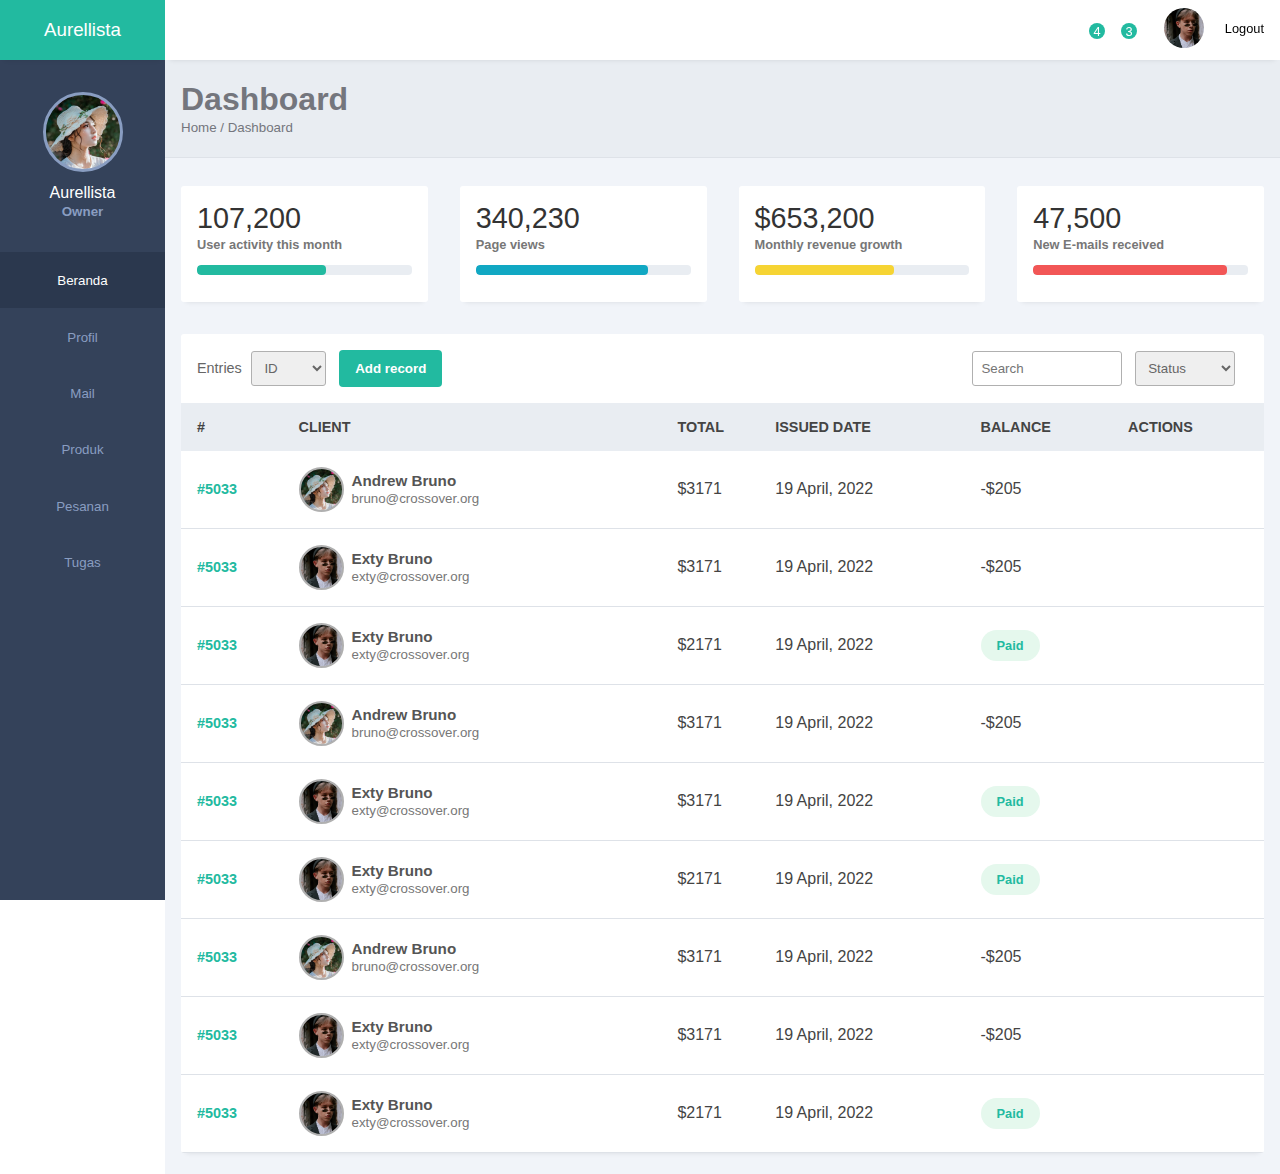
<file: admin/backup-index.html>
<!DOCTYPE html>
<html lang="en">
  <head>
    <meta charset="UTF-8" />
    <meta
      name="viewport"
      content="width=device-width,initial-scale=1,maximum-scale=1"
    />
    <title>Modern Admin Dashboard</title>
    <link rel="stylesheet" href="style.css" />
    <link
      rel="stylesheet"
      href="https://maxst.icons8.com/vue-static/landings/line-awesome/line-awesome/1.3.0/css/line-awesome.min.css"
    />
  </head>
  <body>
    <input type="checkbox" id="menu-toggle" />
    <div class="sidebar">
      <div class="side-header">
        <h3>A<span>urellista</span></h3>
      </div>

      <div class="side-content">
        <div class="profile">
          <div
            class="profile-img bg-img"
            style="background-image: url(img/3.jpeg)"
          ></div>
          <h4>Aurellista</h4>
          <small>Owner</small>
        </div>

        <div class="side-menu">
          <ul>
            <li>
              <a href="index.php?hal=beranda" class="active">
                <span class="las la-home"></span>
                <small>Beranda</small>
              </a>
            </li>
            <li>
              <a href="">
                <span class="las la-user-alt"></span>
                <small>Profil</small>
              </a>
            </li>
            <li>
              <a href="">
                <span class="las la-envelope"></span>
                <small>Mail</small>
              </a>
            </li>
            <li>
              <a class="nav-link" href="index.php?hal1=shirt">
                <span class="las la-clipboard-list"></span>
                <small>Produk</small>
              </a>
            </li>
            <li>
              <a href="">
                <span class="las la-shopping-cart"></span>
                <small>Pesanan</small>
              </a>
            </li>
            <li>
              <a href="">
                <span class="las la-tasks"></span>
                <small>Tugas</small>
              </a>
            </li>
          </ul>
        </div>
      </div>
    </div>

    <div class="main-content">
      <header>
        <div class="header-content">
          <label for="menu-toggle">
            <span class="las la-bars"></span>
          </label>

          <div class="header-menu">
            <label for="">
              <span class="las la-search"></span>
            </label>

            <div class="notify-icon">
              <span class="las la-envelope"></span>
              <span class="notify">4</span>
            </div>

            <div class="notify-icon">
              <span class="las la-bell"></span>
              <span class="notify">3</span>
            </div>

            <div class="user">
              <div
                class="bg-img"
                style="background-image: url(img/1.jpeg)"
              ></div>

              <span class="las la-power-off"></span>
              <span>Logout</span>
            </div>
          </div>
        </div>
      </header>

      <main>
        <div class="page-header">
          <h1>Dashboard</h1>
          <small>Home / Dashboard</small>
        </div>

        <div class="page-content">
          <div class="analytics">
            <div class="card">
              <div class="card-head">
                <h2>107,200</h2>
                <span class="las la-user-friends"></span>
              </div>
              <div class="card-progress">
                <small>User activity this month</small>
                <div class="card-indicator">
                  <div class="indicator one" style="width: 60%"></div>
                </div>
              </div>
            </div>

            <div class="card">
              <div class="card-head">
                <h2>340,230</h2>
                <span class="las la-eye"></span>
              </div>
              <div class="card-progress">
                <small>Page views</small>
                <div class="card-indicator">
                  <div class="indicator two" style="width: 80%"></div>
                </div>
              </div>
            </div>

            <div class="card">
              <div class="card-head">
                <h2>$653,200</h2>
                <span class="las la-shopping-cart"></span>
              </div>
              <div class="card-progress">
                <small>Monthly revenue growth</small>
                <div class="card-indicator">
                  <div class="indicator three" style="width: 65%"></div>
                </div>
              </div>
            </div>

            <div class="card">
              <div class="card-head">
                <h2>47,500</h2>
                <span class="las la-envelope"></span>
              </div>
              <div class="card-progress">
                <small>New E-mails received</small>
                <div class="card-indicator">
                  <div class="indicator four" style="width: 90%"></div>
                </div>
              </div>
            </div>
          </div>

          <div class="records table-responsive">
            <div class="record-header">
              <div class="add">
                <span>Entries</span>
                <select name="" id="">
                  <option value="">ID</option>
                </select>
                <button>Add record</button>
              </div>

              <div class="browse">
                <input
                  type="search"
                  placeholder="Search"
                  class="record-search"
                />
                <select name="" id="">
                  <option value="">Status</option>
                </select>
              </div>
            </div>

            <div>
              <table width="100%">
                <thead>
                  <tr>
                    <th>#</th>
                    <th><span class="las la-sort"></span> CLIENT</th>
                    <th><span class="las la-sort"></span> TOTAL</th>
                    <th><span class="las la-sort"></span> ISSUED DATE</th>
                    <th><span class="las la-sort"></span> BALANCE</th>
                    <th><span class="las la-sort"></span> ACTIONS</th>
                  </tr>
                </thead>
                <tbody>
                  <tr>
                    <td>#5033</td>
                    <td>
                      <div class="client">
                        <div
                          class="client-img bg-img"
                          style="background-image: url(img/3.jpeg)"
                        ></div>
                        <div class="client-info">
                          <h4>Andrew Bruno</h4>
                          <small>bruno@crossover.org</small>
                        </div>
                      </div>
                    </td>
                    <td>$3171</td>
                    <td>19 April, 2022</td>
                    <td>-$205</td>
                    <td>
                      <div class="actions">
                        <span class="lab la-telegram-plane"></span>
                        <span class="las la-eye"></span>
                        <span class="las la-ellipsis-v"></span>
                      </div>
                    </td>
                  </tr>
                  <tr>
                    <td>#5033</td>
                    <td>
                      <div class="client">
                        <div
                          class="client-img bg-img"
                          style="background-image: url(img/1.jpeg)"
                        ></div>
                        <div class="client-info">
                          <h4>Exty Bruno</h4>
                          <small>exty@crossover.org</small>
                        </div>
                      </div>
                    </td>
                    <td>$3171</td>
                    <td>19 April, 2022</td>
                    <td>-$205</td>
                    <td>
                      <div class="actions">
                        <span class="lab la-telegram-plane"></span>
                        <span class="las la-eye"></span>
                        <span class="las la-ellipsis-v"></span>
                      </div>
                    </td>
                  </tr>
                  <tr>
                    <td>#5033</td>
                    <td>
                      <div class="client">
                        <div
                          class="client-img bg-img"
                          style="background-image: url(img/1.jpeg)"
                        ></div>
                        <div class="client-info">
                          <h4>Exty Bruno</h4>
                          <small>exty@crossover.org</small>
                        </div>
                      </div>
                    </td>
                    <td>$2171</td>
                    <td>19 April, 2022</td>
                    <td>
                      <span class="paid">Paid</span>
                    </td>
                    <td>
                      <div class="actions">
                        <span class="lab la-telegram-plane"></span>
                        <span class="las la-eye"></span>
                        <span class="las la-ellipsis-v"></span>
                      </div>
                    </td>
                  </tr>
                  <tr>
                    <td>#5033</td>
                    <td>
                      <div class="client">
                        <div
                          class="client-img bg-img"
                          style="background-image: url(img/3.jpeg)"
                        ></div>
                        <div class="client-info">
                          <h4>Andrew Bruno</h4>
                          <small>bruno@crossover.org</small>
                        </div>
                      </div>
                    </td>
                    <td>$3171</td>
                    <td>19 April, 2022</td>
                    <td>-$205</td>
                    <td>
                      <div class="actions">
                        <span class="lab la-telegram-plane"></span>
                        <span class="las la-eye"></span>
                        <span class="las la-ellipsis-v"></span>
                      </div>
                    </td>
                  </tr>
                  <tr>
                    <td>#5033</td>
                    <td>
                      <div class="client">
                        <div
                          class="client-img bg-img"
                          style="background-image: url(img/1.jpeg)"
                        ></div>
                        <div class="client-info">
                          <h4>Exty Bruno</h4>
                          <small>exty@crossover.org</small>
                        </div>
                      </div>
                    </td>
                    <td>$3171</td>
                    <td>19 April, 2022</td>
                    <td>
                      <span class="paid">Paid</span>
                    </td>
                    <td>
                      <div class="actions">
                        <span class="lab la-telegram-plane"></span>
                        <span class="las la-eye"></span>
                        <span class="las la-ellipsis-v"></span>
                      </div>
                    </td>
                  </tr>
                  <tr>
                    <td>#5033</td>
                    <td>
                      <div class="client">
                        <div
                          class="client-img bg-img"
                          style="background-image: url(img/1.jpeg)"
                        ></div>
                        <div class="client-info">
                          <h4>Exty Bruno</h4>
                          <small>exty@crossover.org</small>
                        </div>
                      </div>
                    </td>
                    <td>$2171</td>
                    <td>19 April, 2022</td>
                    <td>
                      <span class="paid">Paid</span>
                    </td>
                    <td>
                      <div class="actions">
                        <span class="lab la-telegram-plane"></span>
                        <span class="las la-eye"></span>
                        <span class="las la-ellipsis-v"></span>
                      </div>
                    </td>
                  </tr>
                  <tr>
                    <td>#5033</td>
                    <td>
                      <div class="client">
                        <div
                          class="client-img bg-img"
                          style="background-image: url(img/3.jpeg)"
                        ></div>
                        <div class="client-info">
                          <h4>Andrew Bruno</h4>
                          <small>bruno@crossover.org</small>
                        </div>
                      </div>
                    </td>
                    <td>$3171</td>
                    <td>19 April, 2022</td>
                    <td>-$205</td>
                    <td>
                      <div class="actions">
                        <span class="lab la-telegram-plane"></span>
                        <span class="las la-eye"></span>
                        <span class="las la-ellipsis-v"></span>
                      </div>
                    </td>
                  </tr>
                  <tr>
                    <td>#5033</td>
                    <td>
                      <div class="client">
                        <div
                          class="client-img bg-img"
                          style="background-image: url(img/1.jpeg)"
                        ></div>
                        <div class="client-info">
                          <h4>Exty Bruno</h4>
                          <small>exty@crossover.org</small>
                        </div>
                      </div>
                    </td>
                    <td>$3171</td>
                    <td>19 April, 2022</td>
                    <td>-$205</td>
                    <td>
                      <div class="actions">
                        <span class="lab la-telegram-plane"></span>
                        <span class="las la-eye"></span>
                        <span class="las la-ellipsis-v"></span>
                      </div>
                    </td>
                  </tr>
                  <tr>
                    <td>#5033</td>
                    <td>
                      <div class="client">
                        <div
                          class="client-img bg-img"
                          style="background-image: url(img/1.jpeg)"
                        ></div>
                        <div class="client-info">
                          <h4>Exty Bruno</h4>
                          <small>exty@crossover.org</small>
                        </div>
                      </div>
                    </td>
                    <td>$2171</td>
                    <td>19 April, 2022</td>
                    <td>
                      <span class="paid">Paid</span>
                    </td>
                    <td>
                      <div class="actions">
                        <span class="lab la-telegram-plane"></span>
                        <span class="las la-eye"></span>
                        <span class="las la-ellipsis-v"></span>
                      </div>
                    </td>
                  </tr>
                </tbody>
              </table>
            </div>
          </div>
        </div>
      </main>
    </div>
  </body>
</html>
</file>
<file: admin/style.css>
@import url('https://fonts.googleapis.com/css2?family=Merriweather+Sans:wght@300;400;500;600&display=swap');

:root {
    --main-color: #22BAA0;
    --color-dark: #34425A;
    --text-grey: #B0B0B0;
}

* {
    margin: 0;
    padding: 0;
    text-decoration: none;
    list-style-type: none;
    box-sizing: border-box;
    font-family: 'Merriweather', sans-serif;
}

#menu-toggle {
    display: none;
}

.sidebar {
    position: fixed;
    height: 100%;
    width: 165px;
    left: 0;
    bottom: 0;
    top: 0;
    z-index: 100;
    background: var(--color-dark);
    transition: left 300ms;
}

.side-header {
    box-shadow: 0px 5px 5px -5px rgb(0 0 0 /10%);
    background: var(--main-color);
    height: 60px;
    display: flex;
    justify-content: center;
    align-items: center;
}

.side-header h3, side-head span {
    color: #fff;
    font-weight: 400;
}

.side-content {
    height: calc(100vh - 60px);
    overflow: auto;
}

/* width */
.side-content::-webkit-scrollbar {
  width: 5px;
}

/* Track */
.side-content::-webkit-scrollbar-track {
  box-shadow: inset 0 0 5px grey; 
  border-radius: 10px;
}
 
/* Handle */
.side-content::-webkit-scrollbar-thumb {
  background: #b0b0b0; 
  border-radius: 10px;
}

/* Handle on hover */
.side-content::-webkit-scrollbar-thumb:hover {
  background: #b30000; 
}

.profile {
    text-align: center;
    padding: 2rem 0rem;
}

.bg-img {
    background-repeat: no-repeat;
    background-size: cover;
    border-radius: 50%;
    background-size: cover;
}

.profile-img {
    height: 80px;
    width: 80px;
    display: inline-block;
    margin: 0 auto .5rem auto;
    border: 3px solid #899DC1;
}

.profile h4 {
    color: #fff;
    font-weight: 500;
}

.profile small {
    color: #899DC1;
    font-weight: 600;
}

.sidebar {
    /*overflow-y: auto;*/
}

.side-menu ul {
    text-align: center;
}

.side-menu a {
    display: block;
    padding: 1.2rem 0rem;
}

.side-menu a.active {
    background: #2B384E;
}

.side-menu a.active span, .side-menu a.active small {
    color: #fff;
}

.side-menu a span {
    display: block;
    text-align: center;
    font-size: 1.7rem;
}

.side-menu a span, .side-menu a small {
    color: #899DC1;
}

#menu-toggle:checked ~ .sidebar {
    width: 60px;
}

#menu-toggle:checked ~ .sidebar .side-header span {
    display: none;
}

#menu-toggle:checked ~ .main-content {
    margin-left: 60px;
    width: calc(100% - 60px);
}

#menu-toggle:checked ~ .main-content header {
    left: 60px;
}

#menu-toggle:checked ~ .sidebar .profile,
#menu-toggle:checked ~ .sidebar .side-menu a small {
    display: none;
}

#menu-toggle:checked ~ .sidebar .side-menu a span {
    font-size: 1.3rem;
}


.main-content {
    margin-left: 165px;
    width: calc(100% - 165px);
    transition: margin-left 300ms;
}

header {
    position: fixed;
    right: 0;
    top: 0;
    left: 165px;
    z-index: 100;
    height: 60px;
    box-shadow: 0px 5px 5px -5px rgb(0 0 0 /10%);
    background: #fff;
    transition: left 300ms;
}

.header-content, .header-menu {
    display: flex;
    align-items: center;
}

.header-content {
    justify-content: space-between;
    padding: 0rem 1rem;
}

.header-content label:first-child span {
    font-size: 1.3rem;
}

.header-content label {
    cursor: pointer;
}

.header-menu {
    justify-content: flex-end;
    padding-top: .5rem;
}

.header-menu label,
.header-menu .notify-icon {
    margin-right: 2rem;
    position: relative;
}

.header-menu label span,
.notify-icon span:first-child {
    font-size: 1.3rem;
}

.notify-icon span:last-child {
    position: absolute;
    background: var(--main-color);
    height: 16px;
    width: 16px;
    display: flex;
    justify-content: center;
    align-items: center;
    border-radius: 50%;
    right: -5px;
    top: -5px;
    color: #fff;
    font-size: .8rem;
    font-weight: 500;
}

.user {
    display: flex;
    align-items: center;
}

.user div, .client-img {
    height: 40px;
    width: 40px;
    margin-right: 1rem;
}

.user span:last-child {
    display: inline-block;
    margin-left: .3rem;
    font-size: .8rem;
}

main {
    margin-top: 60px;
}

.page-header {
    padding: 1.3rem 1rem;
    background: #E9edf2;
    border-bottom: 1px solid #dee2e8;
}

.page-header h1, .page-header small {
    color: #74767d;
}

.page-content {
    padding: 1.3rem 1rem;
    background: #f1f4f9;
}

.analytics {
    display: grid;
    grid-template-columns: repeat(4, 1fr);
    grid-gap: 2rem;
    margin-top: .5rem;
    margin-bottom: 2rem;
}

.card {
    box-shadow: 0px 5px 5px -5px rgb(0 0 0 / 10%);
    background: #fff;
    padding: 1rem;
    border-radius: 3px;
}

.card-head {
    display: flex;
    justify-content: space-between;
    align-items: center;
}

.card-head h2 {
    color: #333;
    font-size: 1.8rem;
    font-weight: 500;
}

.card-head span {
    font-size: 3.2rem;
    color: var(--text-grey);
}

.card-progress small {
    color: #777;
    font-size: .8rem;
    font-weight: 600;
}

.card-indicator {
    margin: .7rem 0rem;
    height: 10px;
    border-radius: 4px;
    background: #e9edf2;
    overflow: hidden;
}

.indicator {
    height: 10px;
    border-radius: 4px;
}

.indicator.one {
    background: #22baa0;
}

.indicator.two {
    background: #11a8c3;
}

.indicator.three {
    background: #f6d433;
}

.indicator.four {
    background: #f25656;
}

.records {
    box-shadow: 0px 5px 5px -5px rgb(0 0 0 / 10%);
    background: #fff;
    border-radius: 3px;
}

.record-header {
    padding: 1rem;
    display: flex;
    justify-content: space-between;
    align-items: center;
}

.add, .browse {
    display: flex;
    align-items: center;
}

.add span {
    display: inline-block;
    margin-right: .6rem;
    font-size: .9rem;
    color: #666;
}

input, button, select {
    outline: none;
}

.add select, .browse input, .browse select {
    height: 35px;
    border: 1px solid #b0b0b0;
    border-radius: 3px;
    display: inline-block;
    width: 75px;
    padding: 0rem .5rem;
    margin-right: .8rem;
    color: #666;
}

.add button {
    background: var(--main-color);
    color: #fff;
    height: 37px;
    border-radius: 4px;
    padding: 0rem 1rem;
    border: none;
    font-weight: 600;
}

.browse input {
    width: 150px;
}

.browse select {
    width: 100px;
}

.table-responsive {
    width: 100%;
    overflow: auto;
}

table {
    border-collapse: collapse;
}

table thead tr {
    background: #e9edf2;
}

table thead th {
    padding: 1rem 0rem;
    text-align: left;
    color: #444;
    font-size: .9rem;
}

table thead th:first-child {
    padding-left: 1rem;
}

table tbody td {
    padding: 1rem 0rem;
    color: #444;
}

table tbody td:first-child {
    padding-left: 1rem;
    color: var(--main-color);
    font-weight: 600;
    font-size: .9rem;
}

table tbody tr {
    border-bottom: 1px solid #dee2e8;
}

.client {
    display: flex;
    align-items: center;
}

.client-img {
    margin-right: .5rem;
    border: 2px solid #b0b0b0;
    height: 45px;
    width: 45px;
}

.client-info h4 {
    color: #555;
    font-size: .95rem;
}

.client-info small {
    color: #777;
}

.actions span {
    display: inline-block;
    font-size: 1.5rem;
    margin-right: .5rem;
}

.paid {
    display: inline-block;
    text-align: center;
    font-weight: 600;
    color: var(--main-color);
    background: #e5f8ed;
    padding: .5rem 1rem;
    border-radius: 20px;
    font-size: .8rem;
}

@media only screen and (max-width: 1200px) {
    .analytics {
        grid-template-columns: repeat(2, 1fr);
    }
}

@media only screen and (max-width: 768px) {
    .analytics {
        grid-template-columns: 100%;
    }
    
    .sidebar {
        left: -165px;
        z-index: 90;
    }
    
    header {
        left: 0;
        width: 100%;
    }
    
    .main-content {
        margin-left: 0;
        width: 100%;
    }
    
    #menu-toggle:checked ~ .sidebar {
        left: 0;
    }
    
    #menu-toggle:checked ~ .sidebar {
        width: 165px;
    }

    #menu-toggle:checked ~ .sidebar .side-header span {
        display: inline-block;
    }

    #menu-toggle:checked ~ .sidebar .profile,
    #menu-toggle:checked ~ .sidebar .side-menu a small {
        display: block;
    }

    #menu-toggle:checked ~ .sidebar .side-menu a span {
        font-size: 1.7rem;
    }
    
    #menu-toggle:checked ~ .main-content header {
        left: 0px;
    }
    
    table {
        width: 900px;
    }
}
</file>
